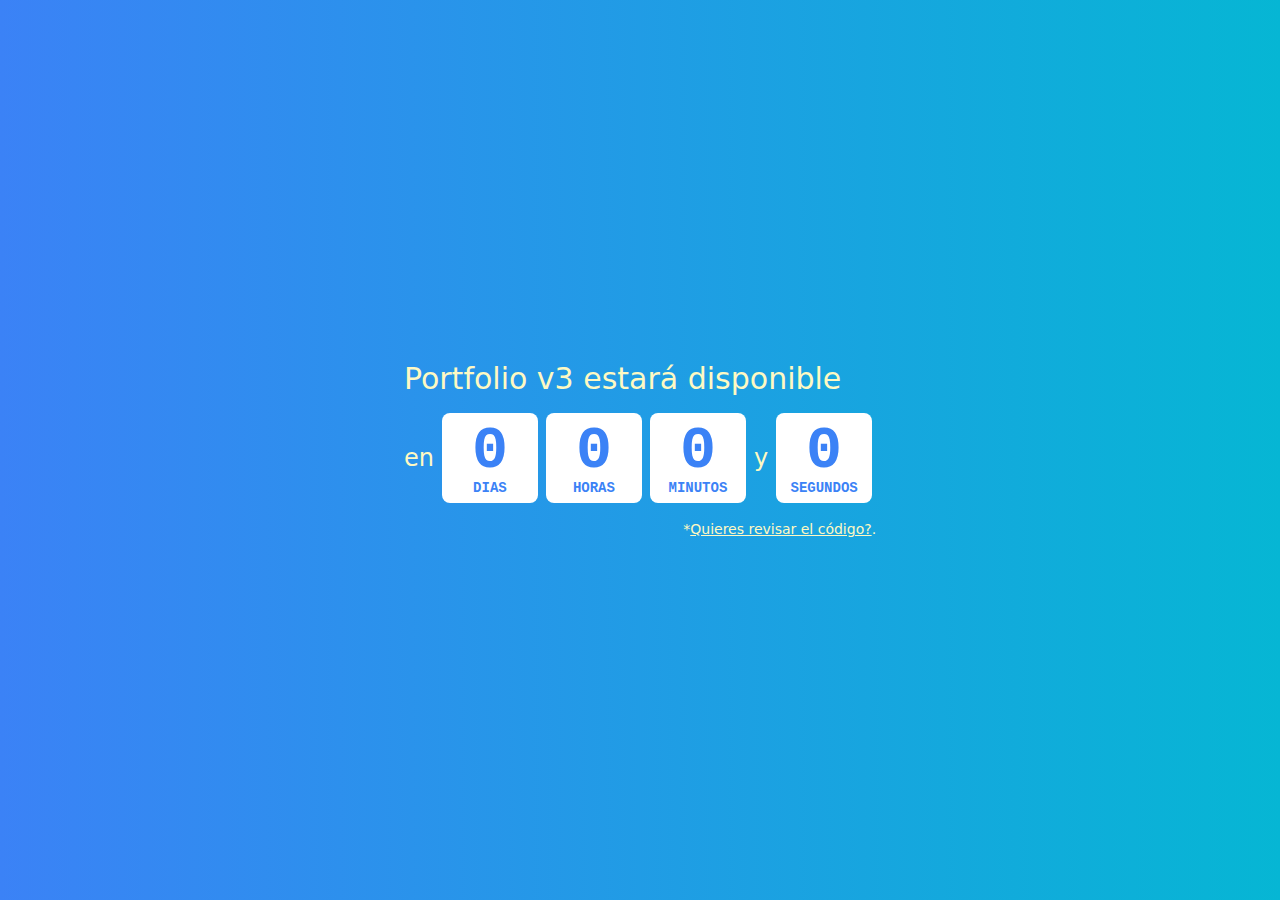
<file: index.html>
<!DOCTYPE html>
<html lang="en">
<head>
    <meta charset="UTF-8">
    <meta http-equiv="X-UA-Compatible" content="IE=edge">
    <meta name="viewport" content="width=device-width, initial-scale=1.0">
    <title>comming soon</title>
<link rel="stylesheet" href="/assets/404.321b92b1.css" /></head>
<body>
    <div class="min-w-screen min-h-screen bg-gradient-to-r from-blue-500 to-cyan-500 flex items-center justify-center px-5 py-5" x-data="beer()" x-init="start()">
    <div class="text-yellow-100">
        <h1 class="text-3xl text-center md:text-left mb-3 font-extralight">Portfolio v3 estará disponible</h1>
        <style>astro-island,astro-slot{display:contents}</style><script>(self.Astro=self.Astro||{}).load=a=>{(async()=>await(await a())())()},window.dispatchEvent(new Event("astro:load"));var l;{const c={0:t=>t,1:t=>JSON.parse(t,o),2:t=>new RegExp(t),3:t=>new Date(t),4:t=>new Map(JSON.parse(t,o)),5:t=>new Set(JSON.parse(t,o)),6:t=>BigInt(t),7:t=>new URL(t),8:t=>new Uint8Array(JSON.parse(t)),9:t=>new Uint16Array(JSON.parse(t)),10:t=>new Uint32Array(JSON.parse(t))},o=(t,s)=>{if(t===""||!Array.isArray(s))return s;const[e,n]=s;return e in c?c[e](n):void 0};customElements.get("astro-island")||customElements.define("astro-island",(l=class extends HTMLElement{constructor(){super(...arguments);this.hydrate=()=>{if(!this.hydrator||this.parentElement&&this.parentElement.closest("astro-island[ssr]"))return;const s=this.querySelectorAll("astro-slot"),e={},n=this.querySelectorAll("template[data-astro-template]");for(const r of n){const i=r.closest(this.tagName);!i||!i.isSameNode(this)||(e[r.getAttribute("data-astro-template")||"default"]=r.innerHTML,r.remove())}for(const r of s){const i=r.closest(this.tagName);!i||!i.isSameNode(this)||(e[r.getAttribute("name")||"default"]=r.innerHTML)}const a=this.hasAttribute("props")?JSON.parse(this.getAttribute("props"),o):{};this.hydrator(this)(this.Component,a,e,{client:this.getAttribute("client")}),this.removeAttribute("ssr"),window.removeEventListener("astro:hydrate",this.hydrate),window.dispatchEvent(new CustomEvent("astro:hydrate"))}}connectedCallback(){!this.hasAttribute("await-children")||this.firstChild?this.childrenConnectedCallback():new MutationObserver((s,e)=>{e.disconnect(),this.childrenConnectedCallback()}).observe(this,{childList:!0})}async childrenConnectedCallback(){window.addEventListener("astro:hydrate",this.hydrate);let s=this.getAttribute("before-hydration-url");s&&await import(s),this.start()}start(){const s=JSON.parse(this.getAttribute("opts")),e=this.getAttribute("client");if(Astro[e]===void 0){window.addEventListener(`astro:${e}`,()=>this.start(),{once:!0});return}Astro[e](async()=>{const n=this.getAttribute("renderer-url"),[a,{default:r}]=await Promise.all([import(this.getAttribute("component-url")),n?import(n):()=>()=>{}]),i=this.getAttribute("component-export")||"default";if(!i.includes("."))this.Component=a[i];else{this.Component=a;for(const d of i.split("."))this.Component=this.Component[d]}return this.hydrator=r,this.hydrate},s,this)}attributeChangedCallback(){this.hydrator&&this.hydrate()}},l.observedAttributes=["props"],l))}</script><astro-island uid="ZYNCno" component-url="/Timer.22e9d734.js" component-export="default" renderer-url="/client.151e0fb0.js" props="{}" ssr="" client="load" opts="{&quot;name&quot;:&quot;Timer&quot;,&quot;value&quot;:true}" await-children=""><!--[--><!----><div class="text-6xl text-center flex flex-col md:flex-row w-full items-center justify-center"><div class="my-1 text-2xl mr-1 font-extralight">en</div><div class="my-1 w-24 mx-1 p-2 bg-white font-bold text-blue-500 rounded-lg"><div class="font-mono leading-none" x-text="days">0</div><div class="font-mono uppercase text-sm leading-none">Dias</div></div><div class="my-1 w-24 mx-1 p-2 bg-white font-bold text-blue-500 rounded-lg"><div class="font-mono leading-none" x-text="hours">0</div><div class="font-mono uppercase text-sm leading-none">Horas</div></div><div class="my-1 w-24 mx-1 p-2 bg-white font-bold text-blue-500 rounded-lg"><div class="font-mono leading-none" x-text="minutes">0</div><div class="font-mono uppercase text-sm leading-none">Minutos</div></div><div class="my-1 text-2xl mx-1 font-extralight">y</div><div class="my-1 w-24 mx-1 p-2 bg-white font-bold text-blue-500 rounded-lg"><div class="font-mono leading-none" x-text="seconds">0</div><div class="font-mono uppercase text-sm leading-none">Segundos</div></div></div><!--]--></astro-island>
        <p class="text-sm text-center md:text-right mt-3">*<a href="https://github.com/achata/portfolio" class="underline hover:text-yellow-200" target="_blank">Quieres revisar el código?</a>.</p>
    </div>
</div>
</body></html>
<!--<Page title="home">
	<Nav/>
	<Main/>
	<Footer/>
</Page>-->
</file>
<file: assets/404.321b92b1.css>
*,:before,:after{box-sizing:border-box;border-width:0;border-style:solid;border-color:#e5e7eb}:before,:after{--tw-content: ""}html{line-height:1.5;-webkit-text-size-adjust:100%;-moz-tab-size:4;-o-tab-size:4;tab-size:4;font-family:ui-sans-serif,system-ui,-apple-system,BlinkMacSystemFont,Segoe UI,Roboto,Helvetica Neue,Arial,Noto Sans,sans-serif,"Apple Color Emoji","Segoe UI Emoji",Segoe UI Symbol,"Noto Color Emoji";font-feature-settings:normal}body{margin:0;line-height:inherit}hr{height:0;color:inherit;border-top-width:1px}abbr:where([title]){-webkit-text-decoration:underline dotted;text-decoration:underline dotted}h1,h2,h3,h4,h5,h6{font-size:inherit;font-weight:inherit}a{color:inherit;text-decoration:inherit}b,strong{font-weight:bolder}code,kbd,samp,pre{font-family:ui-monospace,SFMono-Regular,Menlo,Monaco,Consolas,Liberation Mono,Courier New,monospace;font-size:1em}small{font-size:80%}sub,sup{font-size:75%;line-height:0;position:relative;vertical-align:baseline}sub{bottom:-.25em}sup{top:-.5em}table{text-indent:0;border-color:inherit;border-collapse:collapse}button,input,optgroup,select,textarea{font-family:inherit;font-size:100%;font-weight:inherit;line-height:inherit;color:inherit;margin:0;padding:0}button,select{text-transform:none}button,[type=button],[type=reset],[type=submit]{-webkit-appearance:button;background-color:transparent;background-image:none}:-moz-focusring{outline:auto}:-moz-ui-invalid{box-shadow:none}progress{vertical-align:baseline}::-webkit-inner-spin-button,::-webkit-outer-spin-button{height:auto}[type=search]{-webkit-appearance:textfield;outline-offset:-2px}::-webkit-search-decoration{-webkit-appearance:none}::-webkit-file-upload-button{-webkit-appearance:button;font:inherit}summary{display:list-item}blockquote,dl,dd,h1,h2,h3,h4,h5,h6,hr,figure,p,pre{margin:0}fieldset{margin:0;padding:0}legend{padding:0}ol,ul,menu{list-style:none;margin:0;padding:0}textarea{resize:vertical}input::-moz-placeholder,textarea::-moz-placeholder{opacity:1;color:#9ca3af}input::placeholder,textarea::placeholder{opacity:1;color:#9ca3af}button,[role=button]{cursor:pointer}:disabled{cursor:default}img,svg,video,canvas,audio,iframe,embed,object{display:block;vertical-align:middle}img,video{max-width:100%;height:auto}[hidden]{display:none}*,:before,:after{--tw-border-spacing-x: 0;--tw-border-spacing-y: 0;--tw-translate-x: 0;--tw-translate-y: 0;--tw-rotate: 0;--tw-skew-x: 0;--tw-skew-y: 0;--tw-scale-x: 1;--tw-scale-y: 1;--tw-pan-x: ;--tw-pan-y: ;--tw-pinch-zoom: ;--tw-scroll-snap-strictness: proximity;--tw-ordinal: ;--tw-slashed-zero: ;--tw-numeric-figure: ;--tw-numeric-spacing: ;--tw-numeric-fraction: ;--tw-ring-inset: ;--tw-ring-offset-width: 0px;--tw-ring-offset-color: #fff;--tw-ring-color: rgb(59 130 246 / .5);--tw-ring-offset-shadow: 0 0 #0000;--tw-ring-shadow: 0 0 #0000;--tw-shadow: 0 0 #0000;--tw-shadow-colored: 0 0 #0000;--tw-blur: ;--tw-brightness: ;--tw-contrast: ;--tw-grayscale: ;--tw-hue-rotate: ;--tw-invert: ;--tw-saturate: ;--tw-sepia: ;--tw-drop-shadow: ;--tw-backdrop-blur: ;--tw-backdrop-brightness: ;--tw-backdrop-contrast: ;--tw-backdrop-grayscale: ;--tw-backdrop-hue-rotate: ;--tw-backdrop-invert: ;--tw-backdrop-opacity: ;--tw-backdrop-saturate: ;--tw-backdrop-sepia: }::backdrop{--tw-border-spacing-x: 0;--tw-border-spacing-y: 0;--tw-translate-x: 0;--tw-translate-y: 0;--tw-rotate: 0;--tw-skew-x: 0;--tw-skew-y: 0;--tw-scale-x: 1;--tw-scale-y: 1;--tw-pan-x: ;--tw-pan-y: ;--tw-pinch-zoom: ;--tw-scroll-snap-strictness: proximity;--tw-ordinal: ;--tw-slashed-zero: ;--tw-numeric-figure: ;--tw-numeric-spacing: ;--tw-numeric-fraction: ;--tw-ring-inset: ;--tw-ring-offset-width: 0px;--tw-ring-offset-color: #fff;--tw-ring-color: rgb(59 130 246 / .5);--tw-ring-offset-shadow: 0 0 #0000;--tw-ring-shadow: 0 0 #0000;--tw-shadow: 0 0 #0000;--tw-shadow-colored: 0 0 #0000;--tw-blur: ;--tw-brightness: ;--tw-contrast: ;--tw-grayscale: ;--tw-hue-rotate: ;--tw-invert: ;--tw-saturate: ;--tw-sepia: ;--tw-drop-shadow: ;--tw-backdrop-blur: ;--tw-backdrop-brightness: ;--tw-backdrop-contrast: ;--tw-backdrop-grayscale: ;--tw-backdrop-hue-rotate: ;--tw-backdrop-invert: ;--tw-backdrop-opacity: ;--tw-backdrop-saturate: ;--tw-backdrop-sepia: }.container{width:100%}@media (min-width: 640px){.container{max-width:640px}}@media (min-width: 768px){.container{max-width:768px}}@media (min-width: 1024px){.container{max-width:1024px}}@media (min-width: 1280px){.container{max-width:1280px}}@media (min-width: 1536px){.container{max-width:1536px}}.my-1{margin-top:.25rem;margin-bottom:.25rem}.mx-1{margin-left:.25rem;margin-right:.25rem}.mb-3{margin-bottom:.75rem}.mt-3{margin-top:.75rem}.mr-1{margin-right:.25rem}.flex{display:flex}.min-h-screen{min-height:100vh}.w-full{width:100%}.w-24{width:6rem}.appearance-none{-webkit-appearance:none;-moz-appearance:none;appearance:none}.flex-col{flex-direction:column}.items-center{align-items:center}.justify-center{justify-content:center}.rounded{border-radius:.25rem}.rounded-lg{border-radius:.5rem}.border{border-width:1px}.bg-white{--tw-bg-opacity: 1;background-color:rgb(255 255 255 / var(--tw-bg-opacity))}.bg-gradient-to-r{background-image:linear-gradient(to right,var(--tw-gradient-stops))}.from-blue-500{--tw-gradient-from: #3b82f6;--tw-gradient-to: rgb(59 130 246 / 0);--tw-gradient-stops: var(--tw-gradient-from), var(--tw-gradient-to)}.to-cyan-500{--tw-gradient-to: #06b6d4}.p-2{padding:.5rem}.px-5{padding-left:1.25rem;padding-right:1.25rem}.py-5{padding-top:1.25rem;padding-bottom:1.25rem}.py-2{padding-top:.5rem;padding-bottom:.5rem}.px-3{padding-left:.75rem;padding-right:.75rem}.text-center{text-align:center}.font-mono{font-family:ui-monospace,SFMono-Regular,Menlo,Monaco,Consolas,Liberation Mono,Courier New,monospace}.text-3xl{font-size:1.875rem;line-height:2.25rem}.text-sm{font-size:.875rem;line-height:1.25rem}.text-2xl{font-size:1.5rem;line-height:2rem}.text-6xl{font-size:3.75rem;line-height:1}.font-extralight{font-weight:200}.font-bold{font-weight:700}.uppercase{text-transform:uppercase}.leading-tight{line-height:1.25}.leading-none{line-height:1}.text-yellow-100{--tw-text-opacity: 1;color:rgb(254 249 195 / var(--tw-text-opacity))}.text-sky-400{--tw-text-opacity: 1;color:rgb(56 189 248 / var(--tw-text-opacity))}.text-gray-700{--tw-text-opacity: 1;color:rgb(55 65 81 / var(--tw-text-opacity))}.text-blue-500{--tw-text-opacity: 1;color:rgb(59 130 246 / var(--tw-text-opacity))}.underline{text-decoration-line:underline}.shadow{--tw-shadow: 0 1px 3px 0 rgb(0 0 0 / .1), 0 1px 2px -1px rgb(0 0 0 / .1);--tw-shadow-colored: 0 1px 3px 0 var(--tw-shadow-color), 0 1px 2px -1px var(--tw-shadow-color);box-shadow:var(--tw-ring-offset-shadow, 0 0 #0000),var(--tw-ring-shadow, 0 0 #0000),var(--tw-shadow)}.transition{transition-property:color,background-color,border-color,text-decoration-color,fill,stroke,opacity,box-shadow,transform,filter,-webkit-backdrop-filter;transition-property:color,background-color,border-color,text-decoration-color,fill,stroke,opacity,box-shadow,transform,filter,backdrop-filter;transition-property:color,background-color,border-color,text-decoration-color,fill,stroke,opacity,box-shadow,transform,filter,backdrop-filter,-webkit-backdrop-filter;transition-timing-function:cubic-bezier(.4,0,.2,1);transition-duration:.15s}.hover\:text-yellow-200:hover{--tw-text-opacity: 1;color:rgb(254 240 138 / var(--tw-text-opacity))}.focus\:outline-none:focus{outline:2px solid transparent;outline-offset:2px}@media (min-width: 768px){.md\:flex-row{flex-direction:row}.md\:text-left{text-align:left}.md\:text-right{text-align:right}}
</file>
